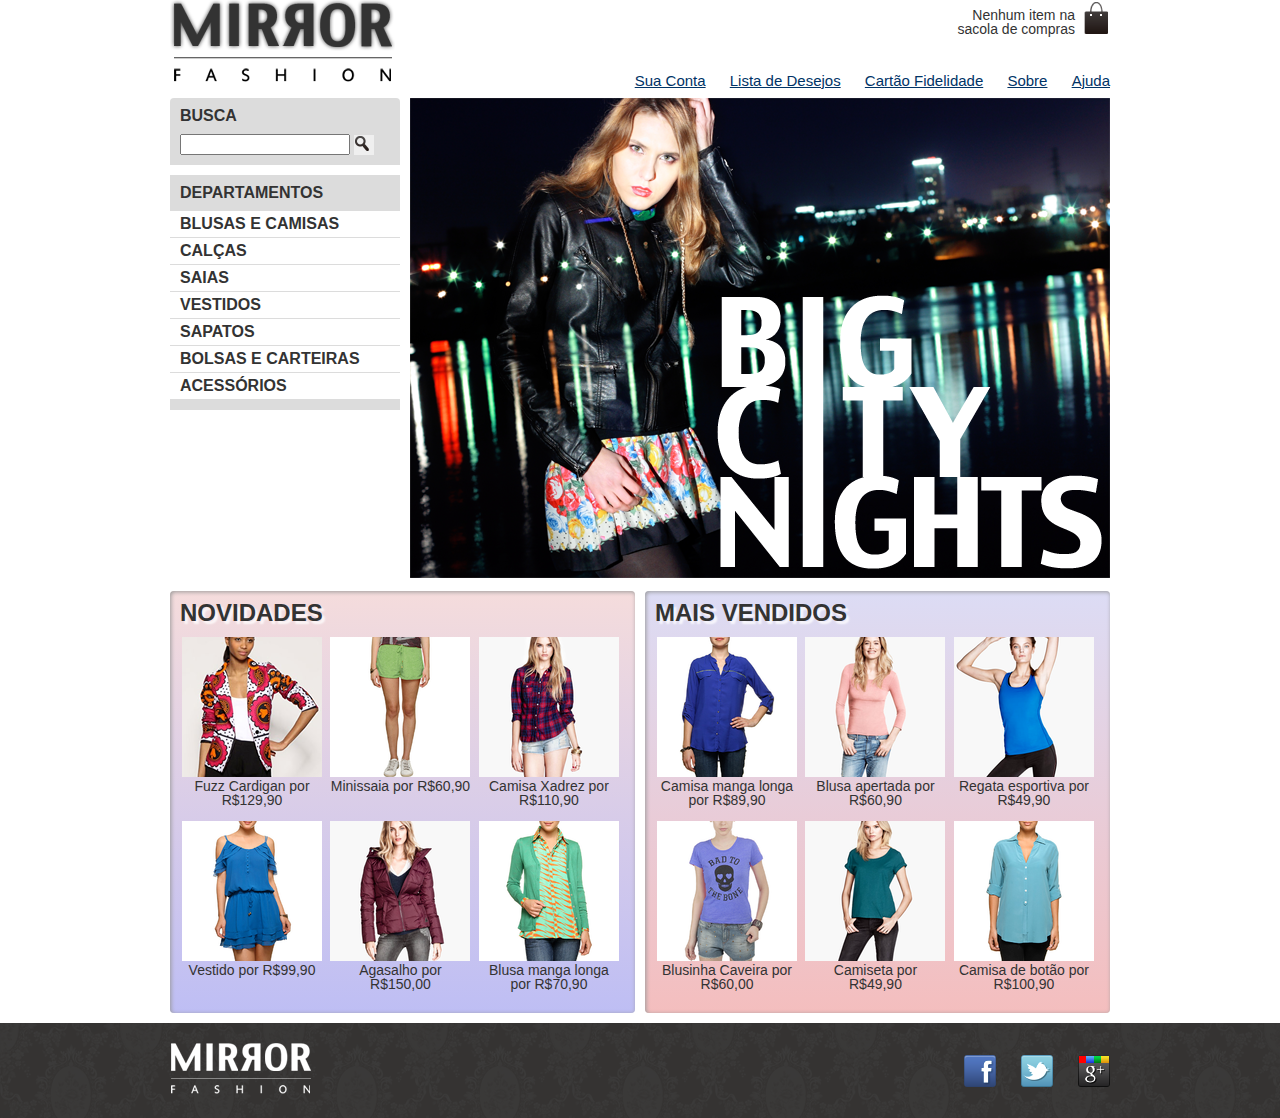
<file: index.html>
<!DOCTYPE html>

<html>

<head>
    <meta charset="utf-8">
    <meta name="viewport" content="width=device-width">
    <title>Mirror Fashion</title>
    <link rel="stylesheet" href="./css/reset.css">
    <link rel="stylesheet" href="./css/estilos.css">
</head>

<body>
    <header class="container">
        <h1><img src="./img/logo.png" alt="Logo da Mirror Fashion"></h1>

        <p class="sacola">
            Nenhum item na sacola de compras
        </p>

        <nav class="menu-opcoes">
            <ul>
                <li><a href="#">Sua Conta</a></li>
                <li><a href="#">Lista de Desejos</a></li>
                <li><a href="#">Cartão Fidelidade</a></li>
                <li><a href="sobre.html">Sobre</a></li>
                <li><a href="#">Ajuda</a></li>
            </ul>
        </nav>
    </header>

    <div class="container destaque">
        <section class="busca">
          <h2>Busca</h2>
    
          <form>
            <input type="search">
            <button>Buscar</button>
          </form>
        </section>
    
        <section class="menu-departamentos">
          <h2>Departamentos</h2>
    
          <nav>
            <ul>
                <li><a href="#">Blusas e Camisas</a>
                    <ul>
                        <li><a href="#">Manga curta</a></li>
                        <li><a href="#">Manga comprida</a></li>
                        <li><a href="#">Camisa social</a></li>
                        <li><a href="#">Camisa casual</a></li>
                    </ul>
                </li>
                <li><a href="#">Calças</a></li>
                <li><a href="#">Saias</a></li>
                <li><a href="#">Vestidos</a></li>
                <li><a href="#">Sapatos</a></li>
                <li><a href="#">Bolsas e Carteiras</a></li>
                <li><a href="#">Acessórios</a></li>
            </ul>
          </nav>
        </section>
    
        <section class="banner-destaque">
            <figure>
                <img src="./img/destaque-home.png" alt="Promoção: Big City Night">
            </figure>
        </section>
    </div>
    
    <div class="container paineis">
        <section class="painel novidades">
            <h2>Novidades</h2>
            <ol>
    
                <li>
                    <a href="produto.html">
                        <figure>
                            <img src="./img/produtos/miniatura1.png" alt="miniatura1">
                            <figcaption>Fuzz Cardigan por R$129,90</figcaption>
                        </figure>
                    </a>   
                </li>
    
                <li>
                    <a href="produto.html">
                        <figure>
                            <img src="./img/produtos/miniatura11.png" alt="miniatura11">
                            <figcaption>Minissaia por R$60,90</figcaption>
                        </figure>
                    </a>   
                </li>
    
                <li>
                    <a href="produto.html">
                        <figure>
                            <img src="./img/produtos/miniatura9.png" alt="miniatura9">
                            <figcaption>Camisa Xadrez por R$110,90</figcaption>
                        </figure>
                    </a>   
                </li>
    
                <li>
                    <a href="produto.html">
                        <figure>
                            <img src="./img/produtos/miniatura15.png" alt="miniatura15">
                            <figcaption>Vestido por R$99,90</figcaption>
                        </figure>
                    </a>   
                </li>
    
                <li>
                    <a href="produto.html">
                        <figure>
                            <img src="./img/produtos/miniatura4.png" alt="miniatura4">
                            <figcaption>Agasalho por R$150,00</figcaption>
                        </figure>
                    </a>   
                </li>
    
                <li>
                    <a href="produto.html">
                        <figure>
                            <img src="./img/produtos/miniatura3.png" alt="miniatura3">
                            <figcaption>Blusa manga longa por R$70,90</figcaption>
                        </figure>
                    </a>   
                </li>
    
            </ol>
        </section>
    
        <section class="painel mais-vendidos" >
            <h2>Mais Vendidos</h2>
            <ol>
    
                <li>
                    <a href="produto.html">
                        <figure>
                            <img src="./img/produtos/miniatura14.png" alt="miniatura14">
                            <figcaption>Camisa manga longa por R$89,90</figcaption>
                        </figure>
                    </a>   
                </li>
    
                <li>
                    <a href="produto.html">
                        <figure>
                            <img src="./img/produtos/miniatura10.png" alt="miniatura10">
                            <figcaption>Blusa apertada por R$60,90</figcaption>
                        </figure>
                    </a>   
                </li>
    
                <li>
                    <a href="produto.html">
                        <figure>
                            <img src="./img/produtos/miniatura5.png" alt="miniatura5">
                            <figcaption>Regata esportiva por R$49,90</figcaption>
                        </figure>
                    </a>   
                </li>
    
                <li>
                    <a href="produto.html">
                        <figure>
                            <img src="./img/produtos/miniatura2.png" alt="miniatura2">
                            <figcaption>Blusinha Caveira por R$60,00</figcaption>
                        </figure>
                    </a>   
                </li>
    
                <li>
                    <a href="produto.html">
                        <figure>
                            <img src="./img/produtos/miniatura8.png" alt="miniatura8">
                            <figcaption>Camiseta por R$49,90</figcaption>
                        </figure>
                    </a>   
                </li>
    
                <li>
                    <a href="produto.html">
                        <figure>
                            <img src="./img/produtos/miniatura12.png" alt="miniatura12">
                            <figcaption>Camisa de botão por R$100,90</figcaption>
                        </figure>
                    </a>   
                </li>
    
            </ol>
        </section>
    </div>



<footer>
    <div class="container">
   
    <img src="./img/logo-rodape.png" alt="Logo da Mirror Fashion">

    <ul	class="social"> 
        <li><a href="http://facebook.com/mirrorfashion">Facebook</a></li>
        <li><a href="http://twitter.com/mirrorfashion">Twitter</a></li>
        <li><a href="http://plus.google.com/mirrorfashion">Google+</a></li>
    </ul>
        
    </div>
</footer>

</body>

</html>
</file>
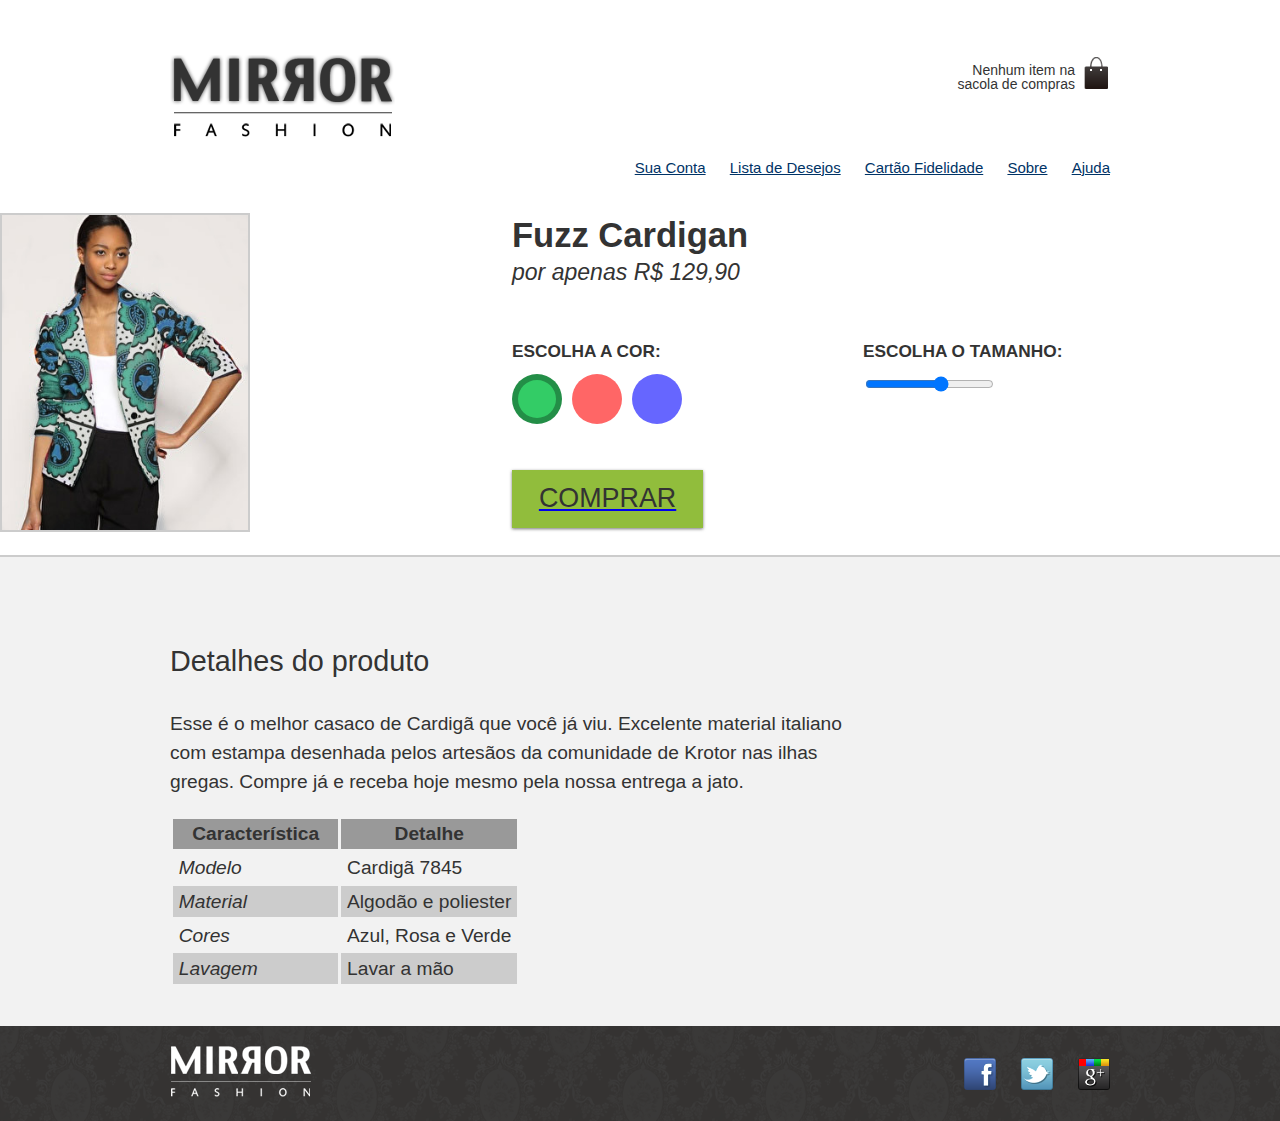
<file: produto.html>
<!DOCTYPE html>
<html>

<head>
    <meta charset="utf-8">
    <meta name="viewport" content="width=device-width">
    <title>Mirror Fashion</title>
    <link rel="stylesheet" href="css/reset.css">
    <link rel="stylesheet" href="css/estilos.css">
    <link rel="stylesheet" href="css/produto.css">

</head>

<body>
    <header class="container">

        <h1><img src="img/logo.png" alt="Logo da Mirror Fashion"></h1>

        <p class="sacola">
            Nenhum item na sacola de compras
        </p>
        <br>
        <br>
        <nav class="menu-opcoes">
            <ul>
                <li><a href="#">Sua Conta</a></li>
                <li><a href="#">Lista de Desejos</a></li>
                <li><a href="#">Cartão Fidelidade</a></li>
                <li><a href="sobre.html">Sobre</a></li>
                <li><a href="#">Ajuda</a></li>
            </ul>
        </nav>
    </header>

    <div class="produto">
        <h1>Fuzz Cardigan</h1>
        <p>por apenas R$ 129,90</p>
        <form>
            <fieldset class="cores">
                <legend>Escolha a cor:</legend>
                <input type="radio" name="cor" value="verde" id="verde" checked>
                <label for="verde">
                    <img src="img/produtos/foto1-verde.png" alt="Produto na cor verde">
                </label>

                <input type="radio" name="cor" value="rosa" id="rosa">
                <label for="rosa">
                    <img src="img/produtos/foto1-rosa.png" alt="Produto na cor rosa">
                </label>

                <input type="radio" name="cor" value="azul" id="azul">
                <label for="azul">
                    <img src="img/produtos/foto1-azul.png" alt="Produto na cor azul">
                </label>
            </fieldset>

            <fieldset class="tamanhos">
                <legend>Escolha o tamanho:</legend>
                <input type="range" min="36" max="46" value="42" step="2" name="tamanho" id="tamanho">
            </fieldset>

            <a href="checkout.html"><input class="comprar" type="button" value="Comprar"></a>
        </form>
    </div>

    <div class="produto-back">
        <div class="container">
            <div class="produto">
            </div>

            <div class="detalhes">
                <h2>Detalhes do produto</h2>
                <p>Esse é o melhor casaco de Cardigã que você já viu. Excelente material italiano com estampa desenhada
                    pelos artesãos da comunidade de Krotor nas ilhas gregas. Compre já e receba hoje mesmo pela nossa
                    entrega a jato.</p>

                <table>
                    <thead>
                        <tr>
                            <th>Característica</th>
                            <th>Detalhe</th>
                        </tr>
                    </thead>
                    <tbody>
                        <tr>
                            <td>Modelo</td>
                            <td>Cardigã 7845</td>
                        </tr>

                        <tr>
                            <td>Material</td>
                            <td>Algodão e poliester</td>
                        </tr>

                        <tr>
                            <td>Cores</td>
                            <td>Azul, Rosa e Verde</td>
                        </tr>

                        <tr>
                            <td>Lavagem</td>
                            <td>Lavar a mão</td>
                        </tr>
                    </tbody>
                </table>
            </div>
        </div>
    </div>

    <footer>
        <div class="container">
            <img src="img/logo-rodape.png" alt="Logo	da	Mirror	Fashion">
            <ul class="social">
                <li><a href="http://facebook.com/mirrorfashion">Facebook</a></li>
                <li><a href="http://twitter.com/mirrorfashion">Twitter</a></li>
                <li><a href="http://plus.google.com/mirrorfashion">Google+</a></li>
            </ul>
        </div>
    </footer>
</body>

</html>
</file>
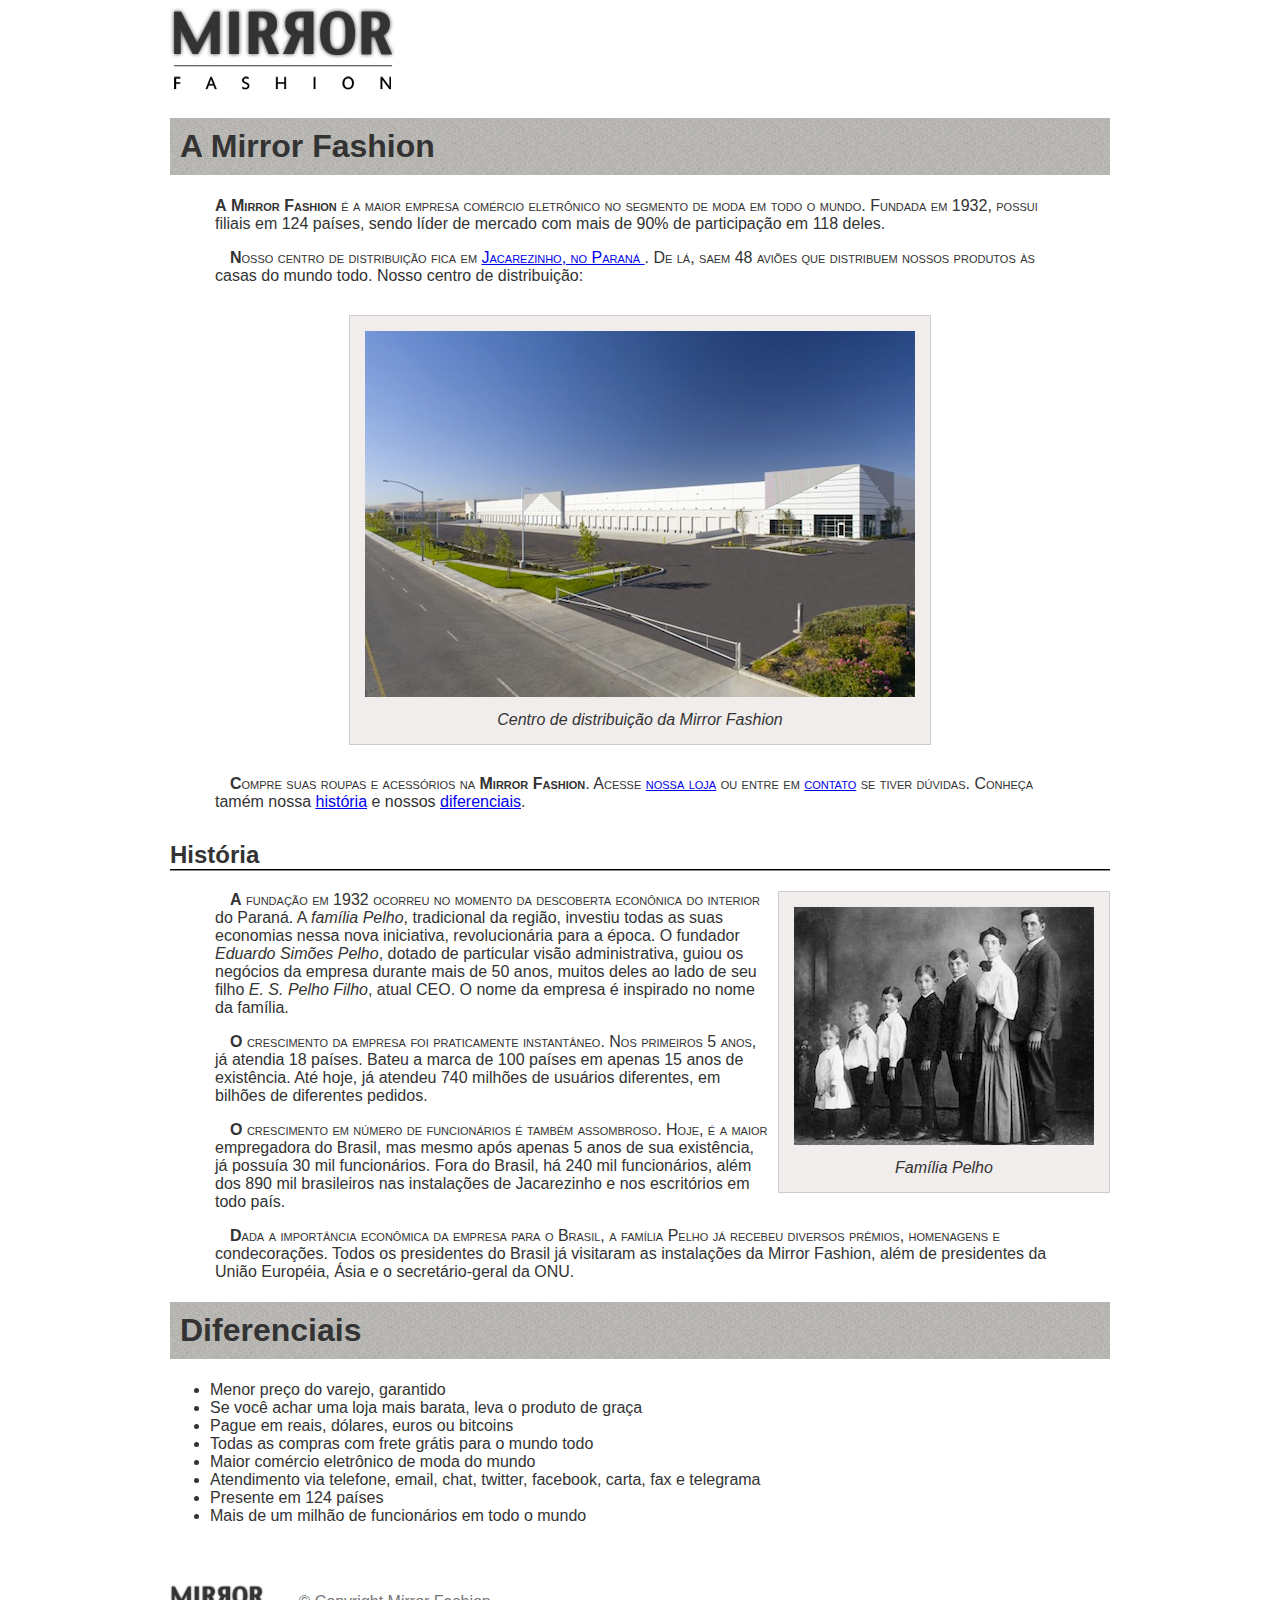
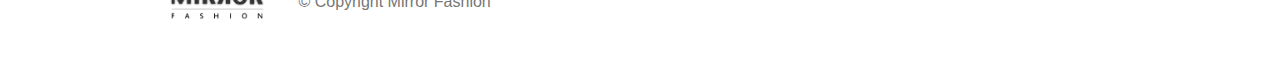
<file: sobre.html>
<!DOCTYPE html>

<html>
	<head>
		<meta charset="utf-8">
		<title>Sobre a Mirror Fashion</title>
		<link rel="stylesheet" href="./css/sobre.css">
	</head>
		
		
	<body>
		<img src="./img/logo.png" alt="Logo da Mirror Fashion">

		<h1>A Mirror Fashion</h1>

		<p>A <strong>Mirror Fashion</strong> é a maior empresa comércio eletrônico no segmento de moda em todo o mundo. 
Fundada em 1932, possui filiais em 124 países, sendo líder de mercado com mais de 90% de 
participação em 118 deles.</p>

		<p>Nosso centro de distribuição fica em <a href="https://maps.google.com.br/?q=Jacarezinho"> Jacarezinho, no Paraná </a>. De lá, saem 48 aviões que 
distribuem nossos produtos às casas do mundo todo. Nosso centro de distribuição:</p>

		<figure id="centro-distribuicao">
			<img src="./img/centro-distribuicao.png" alt="Foto do centro de distribuição da Mirror Fashion">
			<figcaption><em>Centro de distribuição da Mirror Fashion</em></figcaption>
		</figure>

		<p>Compre suas roupas e acessórios na <strong>Mirror Fashion</strong>. Acesse <a href="index.html"> nossa loja</a> ou entre em <a href="contato.html"> contato</a> se tiver dúvidas. Conheça tamém nossa <a href="#historia">história</a> e nossos <a href="#diferenciais">diferenciais</a>. </p>


		<h2 id="historia">História</h2>

			<figure id="familia-pelho">
			<img src="./img/familia-pelho.jpg" alt="Foto da família Pelho">
			<figcaption><em>Família Pelho</em></figcaption>
		</figure>

		<p>A fundação em 1932 ocorreu no momento da descoberta econônica do interior do Paraná. A 
<em>família Pelho</em>, tradicional da região, investiu todas as suas economias nessa nova iniciativa, 
revolucionária para a época. O fundador <em>Eduardo Simões Pelho</em>, dotado de particular visão 
administrativa, guiou os negócios da empresa durante mais de 50 anos, muitos deles ao lado 
de seu filho <em>E. S. Pelho Filho</em>, atual CEO. O nome da empresa é inspirado no nome da família.</p>

		<p>O crescimento da empresa foi praticamente instantâneo. Nos primeiros 5 anos, já atendia 18 países. 
Bateu a marca de 100 países em apenas 15 anos de existência. Até hoje, já atendeu 740 milhões 
de usuários diferentes, em bilhões de diferentes pedidos.</p>

		<p>O crescimento em número de funcionários é também assombroso. Hoje, é a maior empregadora do 
Brasil, mas mesmo após apenas 5 anos de sua existência, já possuía 30 mil funcionários. Fora do 
Brasil, há 240 mil funcionários, além dos 890 mil brasileiros nas instalações de Jacarezinho e 
nos escritórios em todo país.</p>

		<p>Dada a importância econômica da empresa para o Brasil, a família Pelho já recebeu diversos prêmios, 
homenagens e condecorações. Todos os presidentes do Brasil já visitaram as instalações da Mirror 
Fashion, além de presidentes da União Européia, Ásia e o secretário-geral da ONU.</p>

		
		<h1 id="diferenciais">Diferenciais</h1>
		<ul>
			<li>Menor preço do varejo, garantido</li>
			<li>Se você achar uma loja mais barata, leva o produto de graça</li>
			<li>Pague em reais, dólares, euros ou bitcoins</li>
			<li>Todas as compras com frete grátis para o mundo todo</li>
			<li>Maior comércio eletrônico de moda do mundo</li>
			<li>Atendimento via telefone, email, chat, twitter, facebook, carta, fax e telegrama</li>
			<li>Presente em 124 países</li>
			<li>Mais de um milhão de funcionários em todo o mundo</li>

		</ul>


		<div id="rodape">
					<img src="./img/logo.png" alt="Logo da Mirror Fashion">
					&copy; Copyright Mirror Fashion
		</div>


	</body>
</html>
</file>
<file: css/estilos.css>
header{
    position: relative;
}

.menu-opcoes{
    position: absolute;
    bottom: 0;
    right: 0;
}

.sacola{
    background-image: url(../img/sacola.png);
    background-repeat: no-repeat;
    background-position: top right;
	font-size: 14px;
	padding-right: 35px;
	text-align: right;
    width: 140px;
    padding-top: 8px;

    position: absolute;
    top: 0;
    right: 0;
}

.menu-opcoes ul{
    font-size: 15px;
}

.menu-opcoes a{
    color: #003366;
}

body	{
    color: #333333;
    font-family: "Lucida Sans Unicode",	"Lucida Grande",	sans-serif;
}

.menu-opcoes ul li{
    display: inline;
    margin-left: 20px;
}

.container{
    margin: 0 auto;
    width: 940px;
}

.busca,
.menu-departamentos{
    float: left;
    background-color: #DCDCDC;
    font-weight: bold;
    text-transform:	uppercase;
    margin-right: 10px;
    width: 230px;
}

.menu-departamentos{
    margin-top: 10px;
    padding-bottom: 10px;
    clear: left;
    text-transform: uppercase;
}

.destaque{
    margin-top: 10px;
}

.busca h2,
.busca form,
.menu-departamentos h2{
	margin: 10px;
}
.menu-departamentos li{
	background-color: white;
	margin-bottom: 1px;
	padding: 5px 10px;
}
.menu-departamentos a{
	color: #333333;
	text-decoration: none;
}

.busca input[type=search]{
    width: 170px;
}

.painel{
    margin: 10px 0;
    padding: 10px;
    width: 445px;
    border-radius: 4px;
    box-shadow: inset 1px 1px 4px #999;
}

.novidades{
    float: left;
    background-color: #F5DCDC;
    background:	linear-gradient(#F5DCDC,#BEBEF4);

}

.mais-vendidos{
    float: right;
    background-color: #DCDCF5;
    background:	linear-gradient(#DCDCF5,#F4BEBE);

}

.painel li{
    display: inline-block;
    vertical-align:	top;
    width: 140px;
    margin: 2px;
    padding-bottom: 10px;
    transition: 0.7s;
}

.painel h2{
    font-size: 24px;
    font-weight: bold;
    text-transform: uppercase;
    margin-bottom: 10px;
    text-shadow: 3px 3px 2px rgba(255,255,255,0.8);

}

.painel a{
    color: #333;
    font-size: 14px;
    text-align:	center;
    text-decoration: none;
}

footer{
    background-image: url(../img/fundo-rodape.png);
    clear: both;
    padding: 20px 0;
}

footer .container{
    position: relative;
}

.social{
    position: absolute;
    top: 12px;
    right: 0;
}

.social a{
    height: 32px;
    width: 32px;
    display: block;
    text-indent: -9999px;		
}

.social a[href*="facebook.com"] {
    background-image: url(../img/facebook.png);
}
.social a[href*="twitter.com"] {
    background-image: url(../img/twitter.png);
}
.social a[href*="plus.google.com"] {
    background-image: url(../img/googleplus.png);
}

.social li{
    float: left;
    margin-left: 25px;
}

.busca button{
    background-image: url(../img/busca.png);
    background-repeat: no-repeat;
    border:	none;
    width: 20px;
    height: 20px;
    text-indent: -9999px;
}

.busca{
    border-top-left-radius: 4px;
    border-top-right-radius: 4px;
}

.menu-opcoes a:hover{
        color: #007DC6;
}
.menu-opcoes a:active{
        color: #867DC6;
}

.menu-departamentos li ul{
    display: none;
}
.menu-departamentos li:hover ul{
    display: block;
}
.menu-departamentos ul ul li{
    background-color: #DCDCDC;
}

.menu-departamentos li li a:before{
    content: '\272A';
    padding-right: 3px;
}

.painel li:hover{
    background-color:	rgba(255,255,255,0.8);
    box-shadow: 0 0 5px #333;
    transition:	box-shadow 0.3s;
    transform: scale(1.2) rotate(-5deg);
}

.painel li:nth-child(2n):hover{
    transform:	scale(1.2)	rotate(5deg);
}


/* Responsividade */

@media (max-width: 939px){
    .container{
                width: 96%;
    }
    header h1{
                text-align:	center;
    }
    header h1 img{
                max-width: 50%;
    }
    .sacola{
                display:	none;
    }
    .menu-opcoes{
                position:	static;
                text-align:	center;
    }
    .busca,
    .menu-departamentos,
    .banner-destaque img{
                margin-right: 0;
                width: 100%;
    }
    .painel{
                width:	auto;
    }
    .painel li{
                width: 30%;
    }
    .painel img{
                width: 100%;
    }
    
}
</file>
<file: css/produto.css>
.cores label::after{
	content: '';		
	display: block;
	border-radius: 50%;
	width: 50px;
	height: 50px;
	}

label[for=verde]::after{
	background-color: #33CC66;
}

label[for=rosa]::after{
	background-color: #FF6666;
}

label[for=azul]::after{
	background-color: #6666FF;
}

.cores input:checked + label::after{
	border: 6px	solid rgba(0,0,0,0.3);
}

.cores label::after{
	box-sizing:	border-box;
}

.cores input[type=radio]{
	display: none;
}

.cores input:not(:checked) + label img{
	display: none;
}

.cores label::after{
	position: absolute;
	top: 30px;
}

.cores{
	position: relative;
	padding-top: 90px;
}

label[for=verde]::after{
	left: 0;
}

label[for=rosa]::after{
	left: 60px;
}

label[for=azul]::after{
	left: 120px;
}

.cores label img{
	display: block;
	max-width: 100%;
}

.produto{
	color: #333;
	line-height: 1.3;
	margin-top: 2em;
}

.produto h1{
	font-size: 1.8em;
	font-weight:	bold;
}

.produto p{
	font-size: 1.2em;
	font-style:	italic;
	margin-bottom: 1em;
}

.produto legend{
	display: block;
	font: bold 0.9em/2.5 Arial;
	text-transform:	uppercase;
}

.comprar{
	background: #91BD3C;
	border:	none;
	color: #333;
	font-size: 1.4em;
	text-transform:	uppercase;
	box-shadow: 0 1px 3px #777;
	display: block;
	padding: 0.5em 1em;
	margin: 1em 0;
}

@media (min-width: 630px){
	.produto{
		position: relative;
		padding-left: 40%;
	}
	.cores{
		position:static;
		padding: 0;
	}
	.cores legend{
		position: static;
	}
	.cores label img{
		position: absolute;
		top: 0;
		left: 0;
	}
	.cores label:after{
		position: static;
		float: left;
	}
	.cores label img{
		max-width: 35%;
		max-height: 100%;
	}
	.produto{
		font-size: 1.2em;
	}
	.cores label::after{
		margin-right: 10px;
	}
	fieldset{
		display: inline-block;
		vertical-align:	top;
		margin: 1em 0;
		min-width: 240px;
		width: 45%;
	}
}

.detalhes{
	padding: 2em 0;
}

.detalhes h2{
	font-size: 1.5em;
	line-height: 2;
}

.detalhes p{
	margin: 1em 0;
	font-size: 1em;
	line-height: 1.5;
	max-width: 36em;
}

@media (min-width: 500px){
	.detalhes{
		font-size: 1.2em;
	}
	table{
		border-spacing: 0.2em;
		border-collapse: separate;
	}
	thead{
		background-color: #999;
	}
	thead th{
		font-weight: bold;
		padding: 0.3em 1em;
		text-align:	center;
	}
	td{
		padding: 0.3em;
	}
	tr:nth-child(2n){
		background-color: #CCC;
	}
	td:first-child{
		font-style:	italic;
	}
	.produto-back{
		background-color: #F2F2F2;
		margin-top: 1em;
		border-top: 2px	solid #CCC;
	}
	.cores label img{
		border: 2px	solid #CCC;
	}
	.form-control:invalid{
		border: 1px	solid #CC0000;
	}
	body{
		padding-top: 55px;
	}
}
</file>
<file: css/sobre.css>
body {
		color: #333333;
		font-family: "Lucida Sans Unicode",	"Lucida Grande",	sans-serif;
		margin-left:	auto;
		margin-right:	auto;
		width: 940px;
}

h1{
		padding: 10px;
		background-image: url(../img/sobre-background.jpg);
}

h2{
		margin-top: 30px;
		border-bottom: 2px	groove	#333333;
}

figure{
		padding: 15px;
		margin: 30px;
		background-color: #F2EDED;
		border: 1px	solid	#ccc;
		text-align:	center;
}

figcaption{
		margin-top: 10px;
		font-style: italic;
}

p{
	padding: 0 45px;
	text-indent: 15px;
}

#centro-distribuicao{
	margin-left: auto;
	margin-right: auto;
	width: 550px;
}

#rodape{
	color: #777;
	margin: 30px 0;
	padding: 30px 0;
}

#rodape img{
	margin-right: 30px;
	vertical-align: middle;
	width: 94px;
}

#familia-pelho{
	float: right;
	margin: 0 0 10px 10px;
}

p::first-letter{
	font-weight: bold;
}

h1 + p{
	text-indent: 0;
}

p::first-line{
	font-variant: small-caps;
}
</file>
